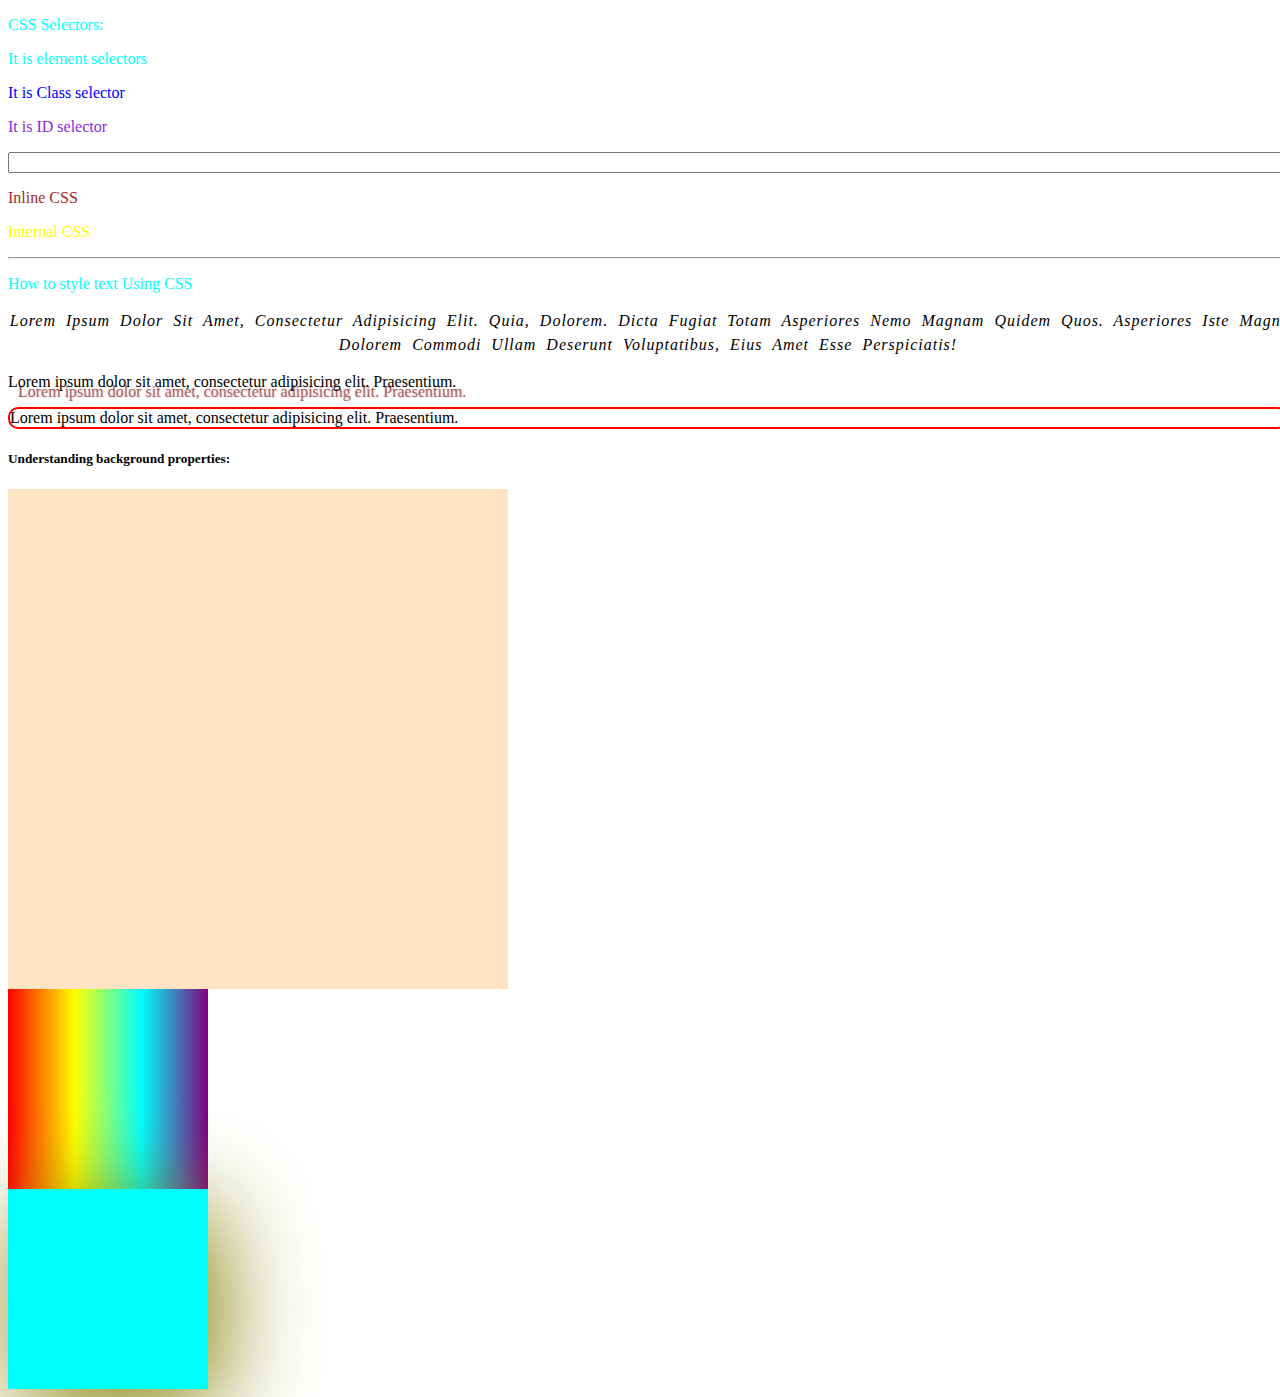
<file: Front End/CSS/basics/index.html>
<!DOCTYPE html>
<html lang="en">
<head>
    <meta charset="UTF-8">
    <meta name="viewport" content="width=device-width, initial-scale=1.0">
    <title>Day 4 Unlock the power of CSS</title>
    <!-- internal CSS -->
     <style>
        #internalCSS{
            color: yellow;
        }
        

     </style>


    <!-- External CSS -->
    <link rel="stylesheet" href="style.css">
</head>
<body>
<div>
    <p>CSS Selectors:</p>
    <p>It is element selectors</p>
    <p class="classname">It is Class selector</p>
    <p id="idname">It is ID selector</p>
    <input type="text">

    <p style="color: brown;">Inline CSS</p>
    <p id="internalCSS">Internal CSS</p>

</div>

<hr>
<p>How to style text Using CSS</p>

<p id="textstyle">Lorem ipsum dolor sit amet, consectetur adipisicing elit. Quia, dolorem. Dicta fugiat totam asperiores nemo magnam quidem quos. Asperiores iste magni dolorem commodi ullam deserunt voluptatibus, eius amet esse perspiciatis!</p>

<p id="shadow">Lorem ipsum dolor sit amet, consectetur adipisicing elit. Praesentium.</p>
<p id="border">Lorem ipsum dolor sit amet, consectetur adipisicing elit. Praesentium.</p>


<h5>Understanding background properties:</h5>
<div id="bg">

</div>

<div class="linearbg"></div>

<div class="boxShadow"></div>




    
</body>
</html>
</file>
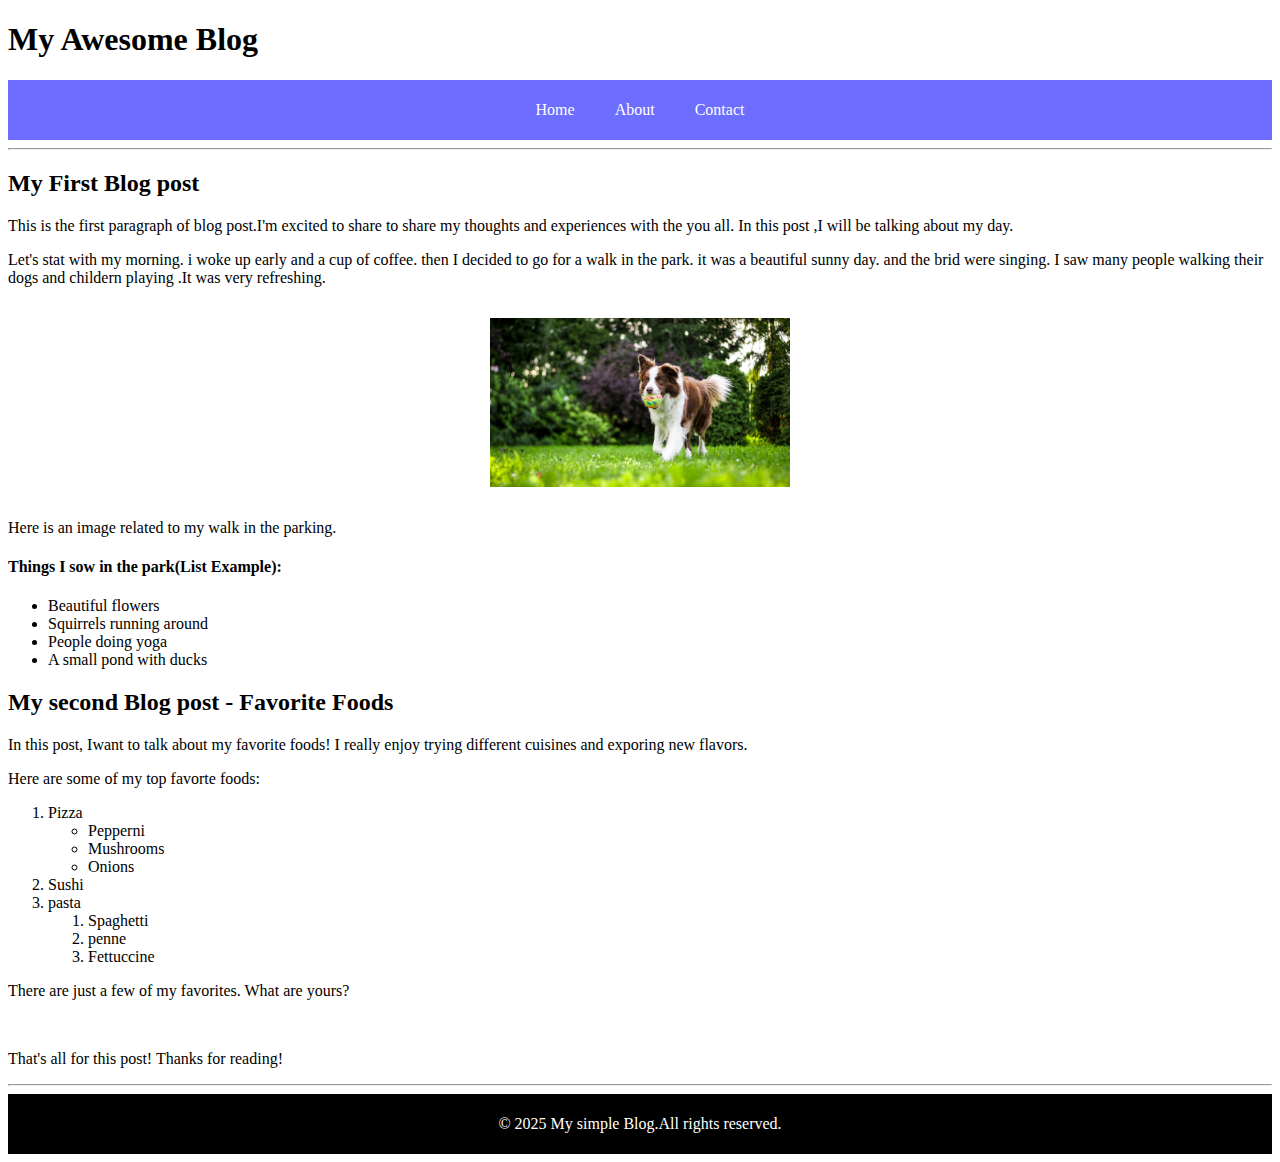
<file: Front End/CSS/projectExercise3/index.html>
<!DOCTYPE html>
<html lang="en">
<head>
    <meta charset="UTF-8">
    <meta name="viewport" content="width=device-width, initial-scale=1.0">
    <title>My First Blog Post</title>
    <link rel="stylesheet" href="style.css">
</head>
<body>
    <h1>My Awesome Blog</h1>
<div id="manu">
    <a href="#">Home</a>
    <a href="#">About</a>
    <a href="#">Contact</a>
</div>
    <hr>

    <h2>My First Blog post</h2>
    

    <p>This is the first paragraph of blog post.I'm excited to share to share my thoughts and experiences with the you all. In this post ,I will be talking about my day.</p>

    
    <p>Let's stat with my morning. i woke up early and a cup of coffee. then I decided to go for a walk in the park. it was a beautiful sunny day. and the brid were singing. I saw many people walking their dogs and childern playing .It was very refreshing. </p>
    <div class="image"><img src="/Front End/HTML/project/image.jpg" alt="" width="300px"></div>

    

    <p>Here is an image related to my walk in the parking.</p>

    <h4>Things I sow in the park(List Example):</h4>
    <ul>
        <li>Beautiful flowers</li>
        <li>Squirrels running around</li>
        <li>People doing yoga</li>
        <li>A small pond with ducks</li>
    </ul>

    <h2>My second Blog post - Favorite Foods</h2>

    <p>In this post, Iwant to talk about my favorite foods! I really enjoy trying different cuisines and exporing new flavors.</p>

    <p>Here are some of my top favorte foods:</p>
    <ol>
        <li> Pizza
            <ul>
                <li>Pepperni</li>
                <li>Mushrooms</li>
                <li>Onions</li>
            </ul>
        </li>
        <li>Sushi</li>
        <li>pasta
            <ol>
                <li>Spaghetti</li>
                <li>penne</li>
                <li>Fettuccine</li>
            </ol>
        </li>
    </ol>

    <p>There are just a few of my favorites. What are yours?</p>

    <br>
    <p>That's all for this post! Thanks for reading!</p>
    <hr>
    <footer>
    <p>&copy; 2025 My simple Blog.All rights reserved.</p>
</footer>
</body>
</html>
</file>
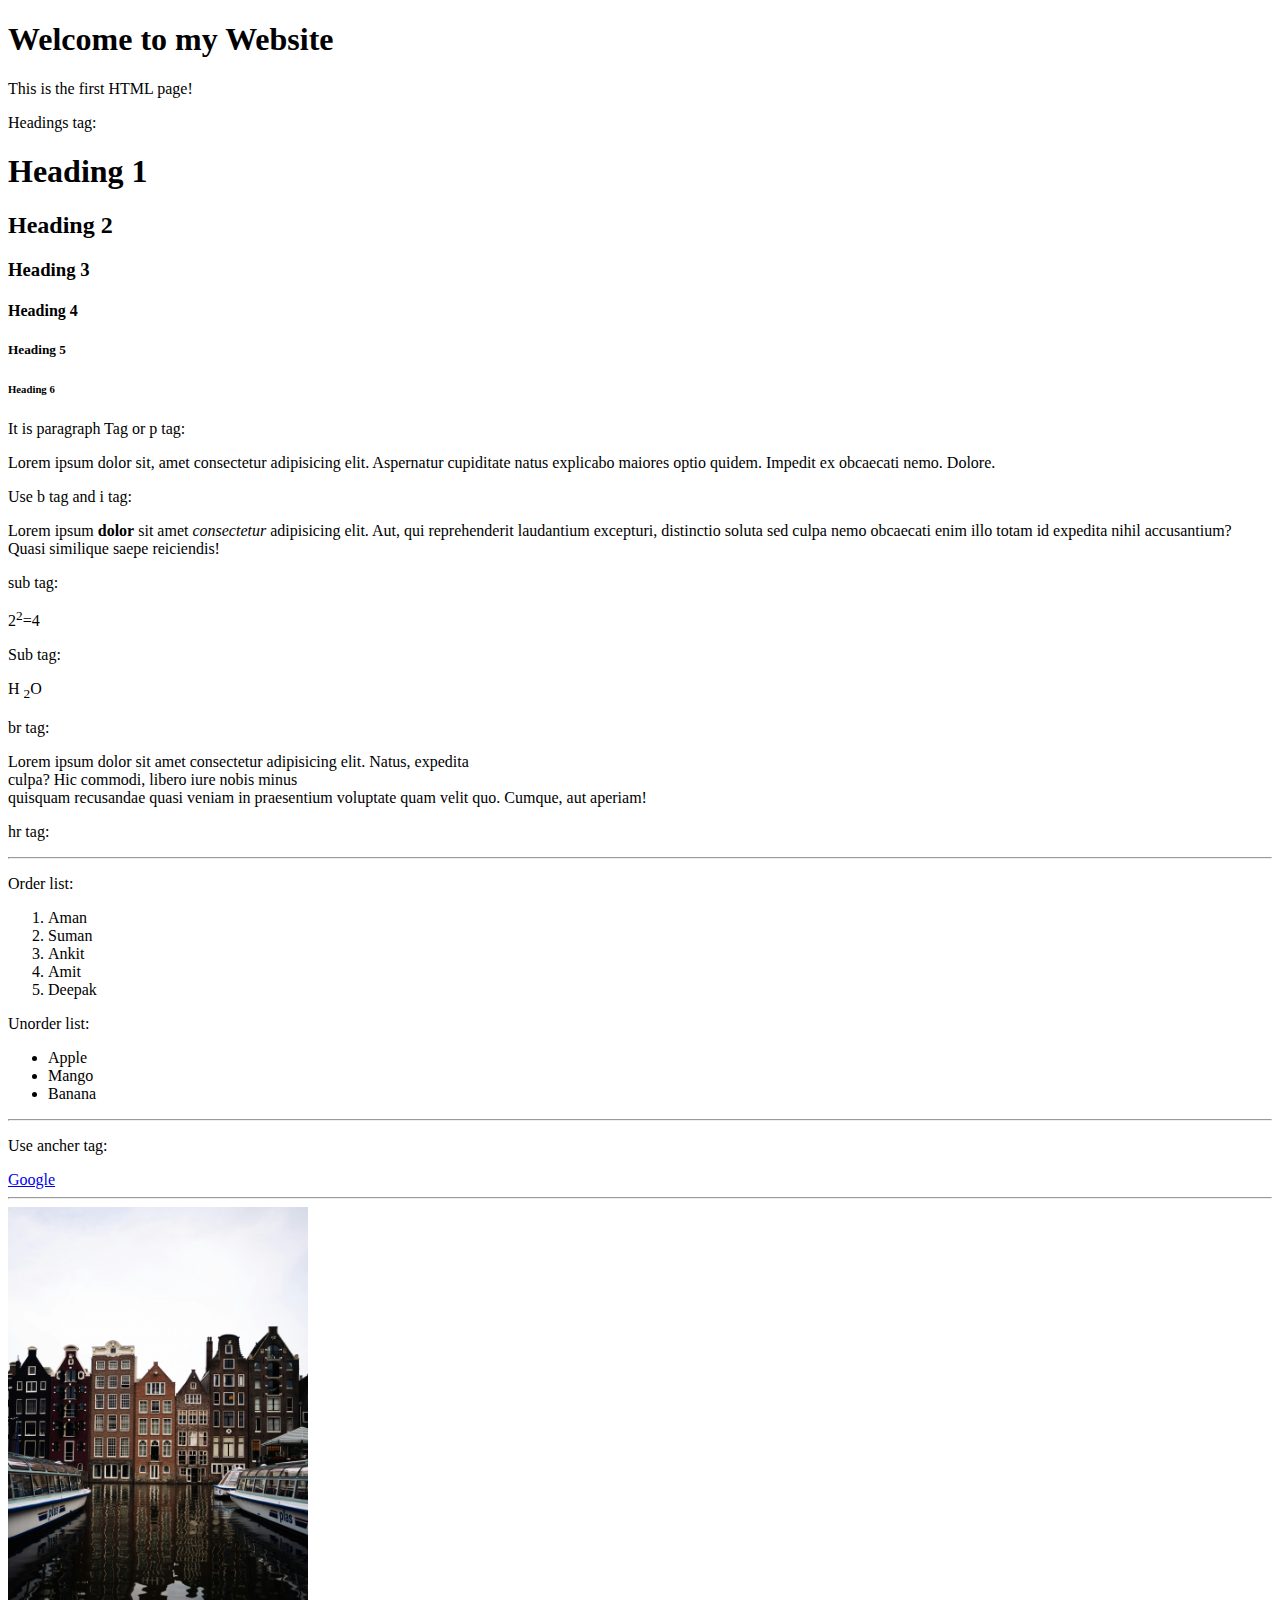
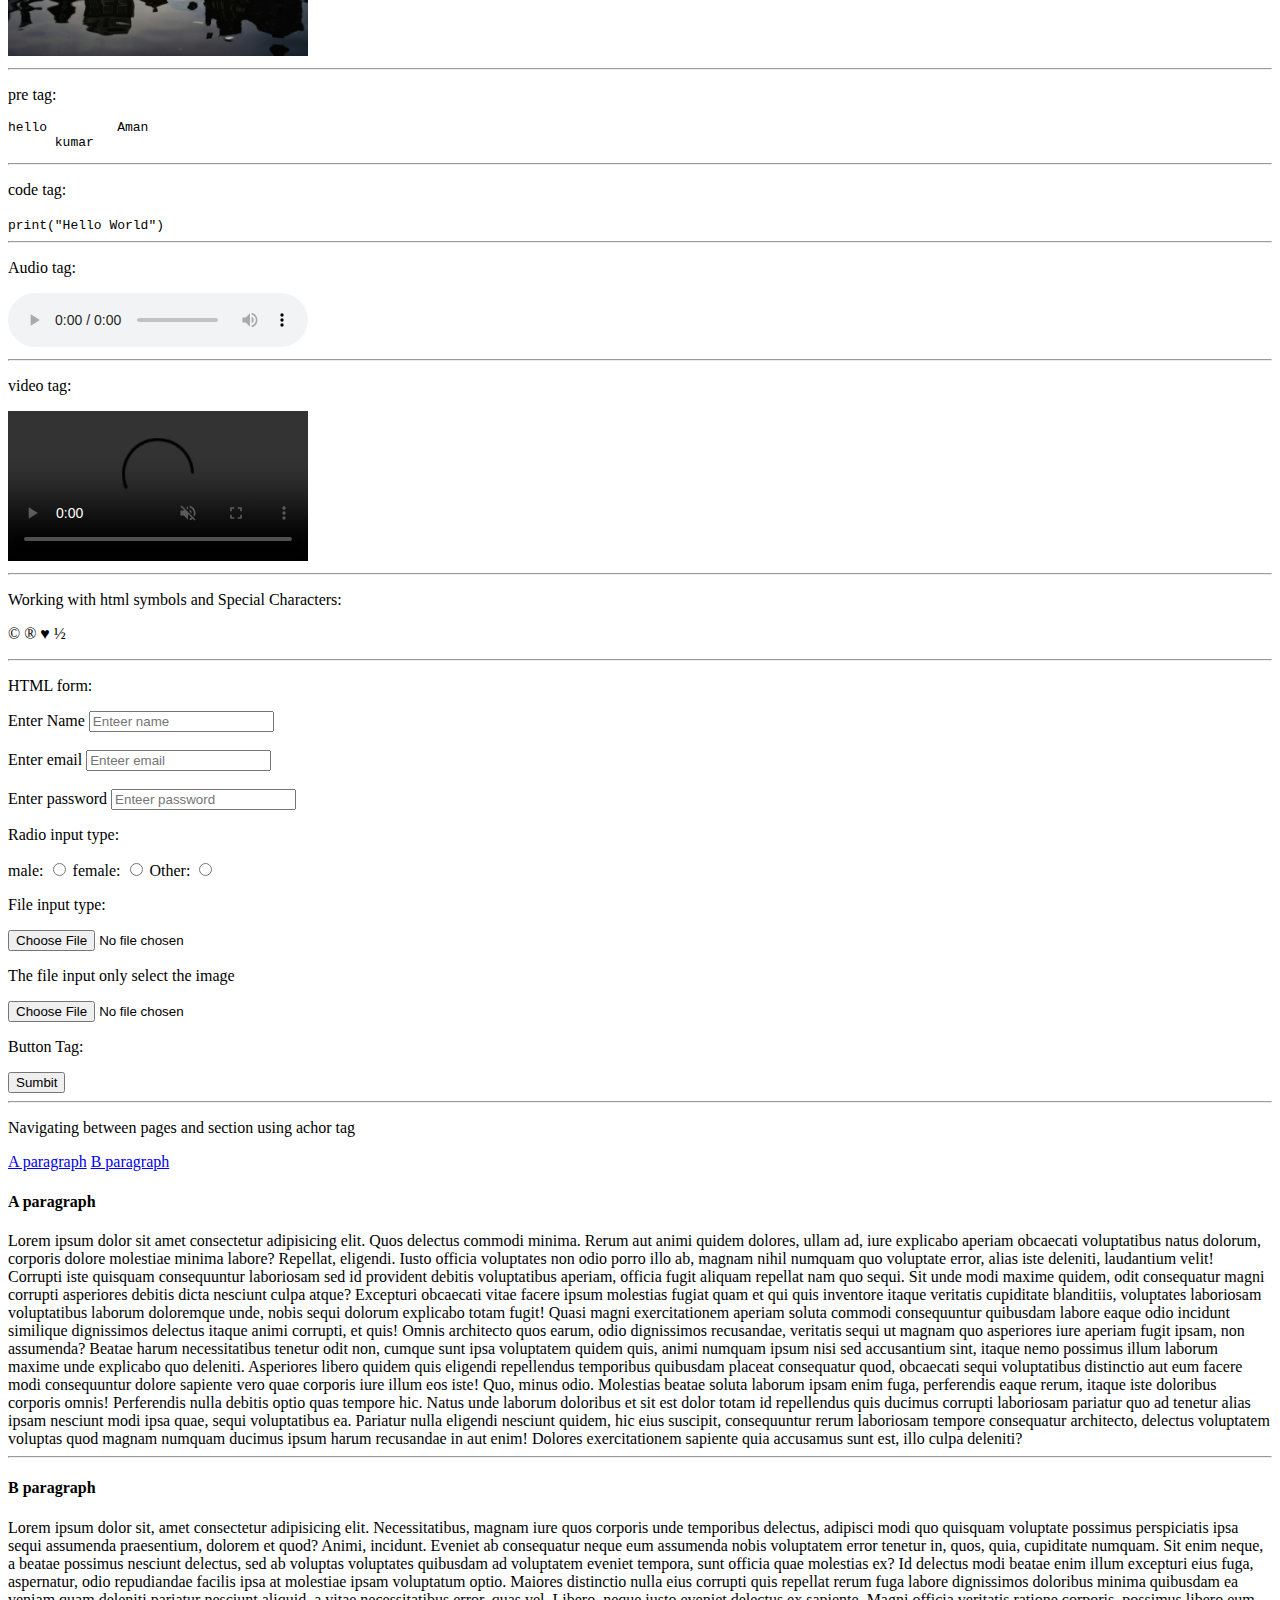
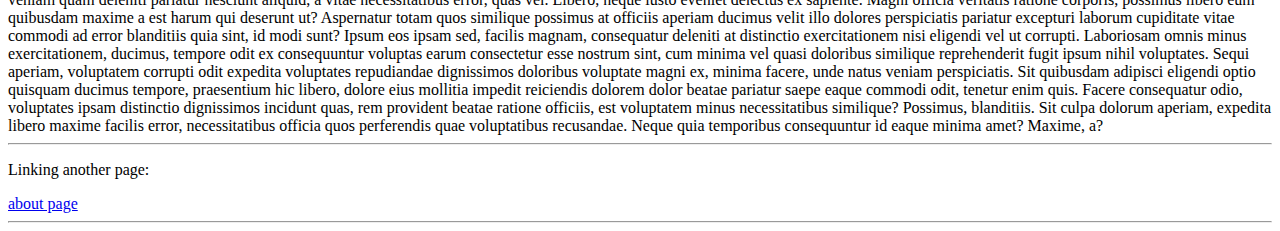
<file: Front End/HTML/Basices/index.html>
<!DOCTYPE html>
<html lang="en">
<head>
    <meta charset="UTF-8">
    <meta name="viewport" content="width=device-width, initial-scale=1.0">
    <title>M first Web page </title>
</head>
<body>
    <h1>Welcome to my Website</h1>
    <p>This is the first HTML page! </p>

   <p>Headings tag:</p>
   
   <h1>Heading 1</h1>
   <h2>Heading 2</h2>
   <h3>Heading 3</h3>
   <h4>Heading 4</h4>
   <h5>Heading 5</h5>
   <h6>Heading 6</h6>


   <P>It is paragraph Tag or p tag:</P>

   <p>Lorem ipsum dolor sit, amet consectetur adipisicing elit. Aspernatur cupiditate natus explicabo maiores optio quidem. Impedit ex obcaecati nemo. Dolore.</p>

   <p>Use b tag and i tag:</p>

   <p>Lorem ipsum <b>dolor</b> sit amet <i>consectetur</i> adipisicing elit. Aut, qui reprehenderit laudantium excepturi, distinctio soluta sed culpa nemo obcaecati enim illo totam id expedita nihil accusantium? Quasi similique saepe reiciendis!</p>

   <P>sub tag:</P>

   <p>2<sup>2</sup>=4</p>

   <p>Sub tag:</p>
   <p>H <sub>2</sub>O</p>

   <P>br tag:</P>
   <p>Lorem ipsum dolor sit amet consectetur adipisicing elit. Natus, expedita <br>culpa? Hic commodi, libero iure nobis minus <br> quisquam recusandae quasi veniam in praesentium voluptate quam velit quo. Cumque, aut aperiam!</p>

   <p>hr tag:</p>

   <hr>

   <p>Order list:</p>

   <ol>
    <li>Aman</li>
    <li>Suman</li>
    <li>Ankit</li>
    <li>Amit</li>
    <li>Deepak</li>
   </ol>


   <p>Unorder list:</p>

   <ul>
    <li>Apple</li>
    <li>Mango</li>
    <li>Banana</li>
   </ul>

   <hr>

   <p>Use ancher tag: </p>

   <a target="_blank" href="https://www.google.com">Google</a>
   <hr>

   <img src="/Front End/HTML/Basices/image.jpg" alt="image" width="300px">
<hr>

<p>pre tag:</p>

<pre>hello         Aman 
      kumar
</pre>

<hr>

<p>code tag:</p>

<code>print("Hello World")</code>
<hr>
<p>Audio tag:</p>
<audio controls src="https://actions.google.com/sounds/v1/alarms/alarm_clock.ogg"></audio>
<hr>
<p>video tag:</p>
<video controls autoplay muted src="https://www.youtube.com/watch?v=KdWPGqT5GwE&list=PLDzeHZWIZsTo0wSBcg4-NMIbC0L8evLrD&index=5"></video>
<hr>

<p>Working with html symbols and Special Characters:</p>
<p>&copy; &reg; &hearts; &half;</p>
<hr>
<p>HTML form:</p>

<form>
    <label for="name">Enter Name</label>
    <input id="name" type="text" placeholder="Enteer name"><br><br>
    <label for="email">Enter email</label>
    <input id="email" type="email" placeholder="Enteer email"><br><br>
    <label for="pass">Enter password</label>
    <input id="pass" type="password" placeholder="Enteer password">

    <p>Radio input type:</p>

    male: <input type="radio" name="gender">
    female: <input type="radio" name="gender">
    Other: <input type="radio" name="gender">

    <p>File input type:</p>
    <input type="file">
    <p>The file input only select the image</p>
    <input type="file" accept="image/*">

    <p>Button Tag:</p>
    <button>Sumbit</button>

</form>

<hr>

<p>Navigating between pages and section using achor tag</p>

<a href="#a">A paragraph</a>
<a href="#b">B paragraph</a>
<h4>A paragraph</h4>
<div id="a">Lorem ipsum dolor sit amet consectetur adipisicing elit. Quos delectus commodi minima. Rerum aut animi quidem dolores, ullam ad, iure explicabo aperiam obcaecati voluptatibus natus dolorum, corporis dolore molestiae minima labore? Repellat, eligendi. Iusto officia voluptates non odio porro illo ab, magnam nihil numquam quo voluptate error, alias iste deleniti, laudantium velit! Corrupti iste quisquam consequuntur laboriosam sed id provident debitis voluptatibus aperiam, officia fugit aliquam repellat nam quo sequi. Sit unde modi maxime quidem, odit consequatur magni corrupti asperiores debitis dicta nesciunt culpa atque? Excepturi obcaecati vitae facere ipsum molestias fugiat quam et qui quis inventore itaque veritatis cupiditate blanditiis, voluptates laboriosam voluptatibus laborum doloremque unde, nobis sequi dolorum explicabo totam fugit! Quasi magni exercitationem aperiam soluta commodi consequuntur quibusdam labore eaque odio incidunt similique dignissimos delectus itaque animi corrupti, et quis! Omnis architecto quos earum, odio dignissimos recusandae, veritatis sequi ut magnam quo asperiores iure aperiam fugit ipsam, non assumenda? Beatae harum necessitatibus tenetur odit non, cumque sunt ipsa voluptatem quidem quis, animi numquam ipsum nisi sed accusantium sint, itaque nemo possimus illum laborum maxime unde explicabo quo deleniti. Asperiores libero quidem quis eligendi repellendus temporibus quibusdam placeat consequatur quod, obcaecati sequi voluptatibus distinctio aut eum facere modi consequuntur dolore sapiente vero quae corporis iure illum eos iste! Quo, minus odio. Molestias beatae soluta laborum ipsam enim fuga, perferendis eaque rerum, itaque iste doloribus corporis omnis! Perferendis nulla debitis optio quas tempore hic. Natus unde laborum doloribus et sit est dolor totam id repellendus quis ducimus corrupti laboriosam pariatur quo ad tenetur alias ipsam nesciunt modi ipsa quae, sequi voluptatibus ea. Pariatur nulla eligendi nesciunt quidem, hic eius suscipit, consequuntur rerum laboriosam tempore consequatur architecto, delectus voluptatem voluptas quod magnam numquam ducimus ipsum harum recusandae in aut enim! Dolores exercitationem sapiente quia accusamus sunt est, illo culpa deleniti?</div>
<hr>

<h4>B paragraph</h4>
<div id="b">Lorem ipsum dolor sit, amet consectetur adipisicing elit. Necessitatibus, magnam iure quos corporis unde temporibus delectus, adipisci modi quo quisquam voluptate possimus perspiciatis ipsa sequi assumenda praesentium, dolorem et quod? Animi, incidunt. Eveniet ab consequatur neque eum assumenda nobis voluptatem error tenetur in, quos, quia, cupiditate numquam. Sit enim neque, a beatae possimus nesciunt delectus, sed ab voluptas voluptates quibusdam ad voluptatem eveniet tempora, sunt officia quae molestias ex? Id delectus modi beatae enim illum excepturi eius fuga, aspernatur, odio repudiandae facilis ipsa at molestiae ipsam voluptatum optio. Maiores distinctio nulla eius corrupti quis repellat rerum fuga labore dignissimos doloribus minima quibusdam ea veniam quam deleniti pariatur nesciunt aliquid, a vitae necessitatibus error, quas vel. Libero, neque iusto eveniet delectus ex sapiente. Magni officia veritatis ratione corporis, possimus libero eum quibusdam maxime a est harum qui deserunt ut? Aspernatur totam quos similique possimus at officiis aperiam ducimus velit illo dolores perspiciatis pariatur excepturi laborum cupiditate vitae commodi ad error blanditiis quia sint, id modi sunt? Ipsum eos ipsam sed, facilis magnam, consequatur deleniti at distinctio exercitationem nisi eligendi vel ut corrupti. Laboriosam omnis minus exercitationem, ducimus, tempore odit ex consequuntur voluptas earum consectetur esse nostrum sint, cum minima vel quasi doloribus similique reprehenderit fugit ipsum nihil voluptates. Sequi aperiam, voluptatem corrupti odit expedita voluptates repudiandae dignissimos doloribus voluptate magni ex, minima facere, unde natus veniam perspiciatis. Sit quibusdam adipisci eligendi optio quisquam ducimus tempore, praesentium hic libero, dolore eius mollitia impedit reiciendis dolorem dolor beatae pariatur saepe eaque commodi odit, tenetur enim quis. Facere consequatur odio, voluptates ipsam distinctio dignissimos incidunt quas, rem provident beatae ratione officiis, est voluptatem minus necessitatibus similique? Possimus, blanditiis. Sit culpa dolorum aperiam, expedita libero maxime facilis error, necessitatibus officia quos perferendis quae voluptatibus recusandae. Neque quia temporibus consequuntur id eaque minima amet? Maxime, a?</div>
<hr>

<p>Linking another page: </p>
<a href="about.html">about page</a>

<hr>




</body>
</html>
</file>
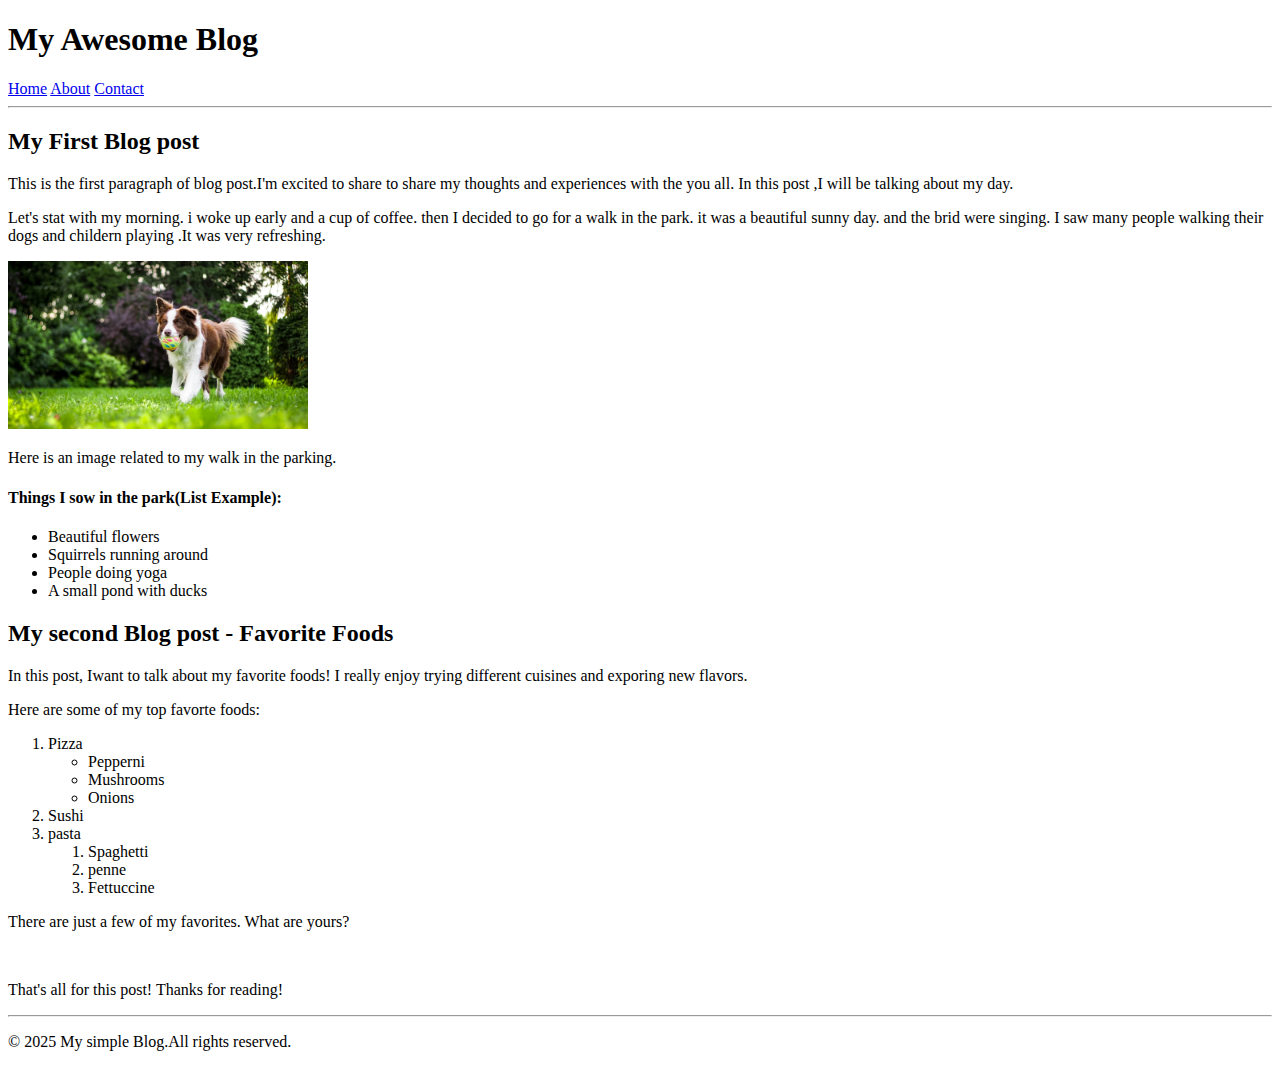
<file: Front End/HTML/project/index.html>
<!DOCTYPE html>
<html lang="en">
<head>
    <meta charset="UTF-8">
    <meta name="viewport" content="width=device-width, initial-scale=1.0">
    <title>My First Blog Post</title>
</head>
<body>
    <h1>My Awesome Blog</h1>

    <a href="#">Home</a>
    <a href="#">About</a>
    <a href="#">Contact</a>
    <hr>

    <h2>My First Blog post</h2>
    

    <p>This is the first paragraph of blog post.I'm excited to share to share my thoughts and experiences with the you all. In this post ,I will be talking about my day.</p>

    
    <p>Let's stat with my morning. i woke up early and a cup of coffee. then I decided to go for a walk in the park. it was a beautiful sunny day. and the brid were singing. I saw many people walking their dogs and childern playing .It was very refreshing. </p>

    <img src="/Front End/HTML/project/image.jpg" alt="" width="300px">

    <p>Here is an image related to my walk in the parking.</p>

    <h4>Things I sow in the park(List Example):</h4>
    <ul>
        <li>Beautiful flowers</li>
        <li>Squirrels running around</li>
        <li>People doing yoga</li>
        <li>A small pond with ducks</li>
    </ul>

    <h2>My second Blog post - Favorite Foods</h2>

    <p>In this post, Iwant to talk about my favorite foods! I really enjoy trying different cuisines and exporing new flavors.</p>

    <p>Here are some of my top favorte foods:</p>
    <ol>
        <li> Pizza
            <ul>
                <li>Pepperni</li>
                <li>Mushrooms</li>
                <li>Onions</li>
            </ul>
        </li>
        <li>Sushi</li>
        <li>pasta
            <ol>
                <li>Spaghetti</li>
                <li>penne</li>
                <li>Fettuccine</li>
            </ol>
        </li>
    </ol>

    <p>There are just a few of my favorites. What are yours?</p>

    <br>
    <p>That's all for this post! Thanks for reading!</p>
    <hr>
    <p>&copy; 2025 My simple Blog.All rights reserved.</p>
</body>
</html>
</file>
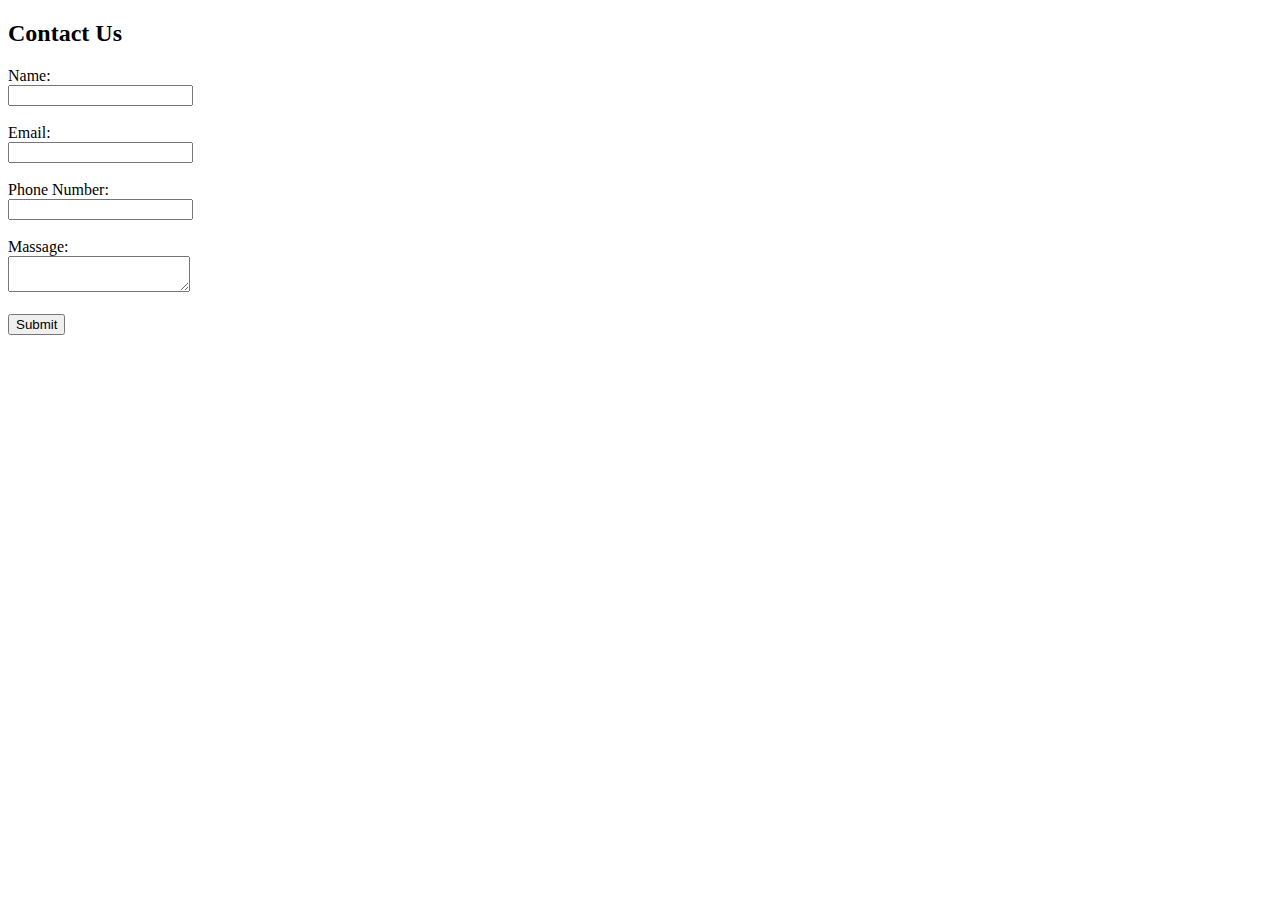
<file: Front End/HTML/project2/index.html>
<!DOCTYPE html>
<html lang="en">
<head>
    <meta charset="UTF-8">
    <meta name="viewport" content="width=device-width, initial-scale=1.0">
    <title>Contact Us Form</title>
</head>
<body>
    <h2>Contact Us</h2>

    <form>
        <label for="name">Name:</label><br>
        <input id="name" required type="text"><br><br>
        <label for="email" >Email:</label><br>
        <input type="email" required><br><br>
        <label for="phoneNo">Phone Number:</label><br>
        <input type="tel" required><br><br>
        <label for="massage" >Massage:</label><br>
        <textarea required name="massage" id="massage"></textarea><br><br>

        <input type="submit">

    </form>
</body>
</html>
</file>
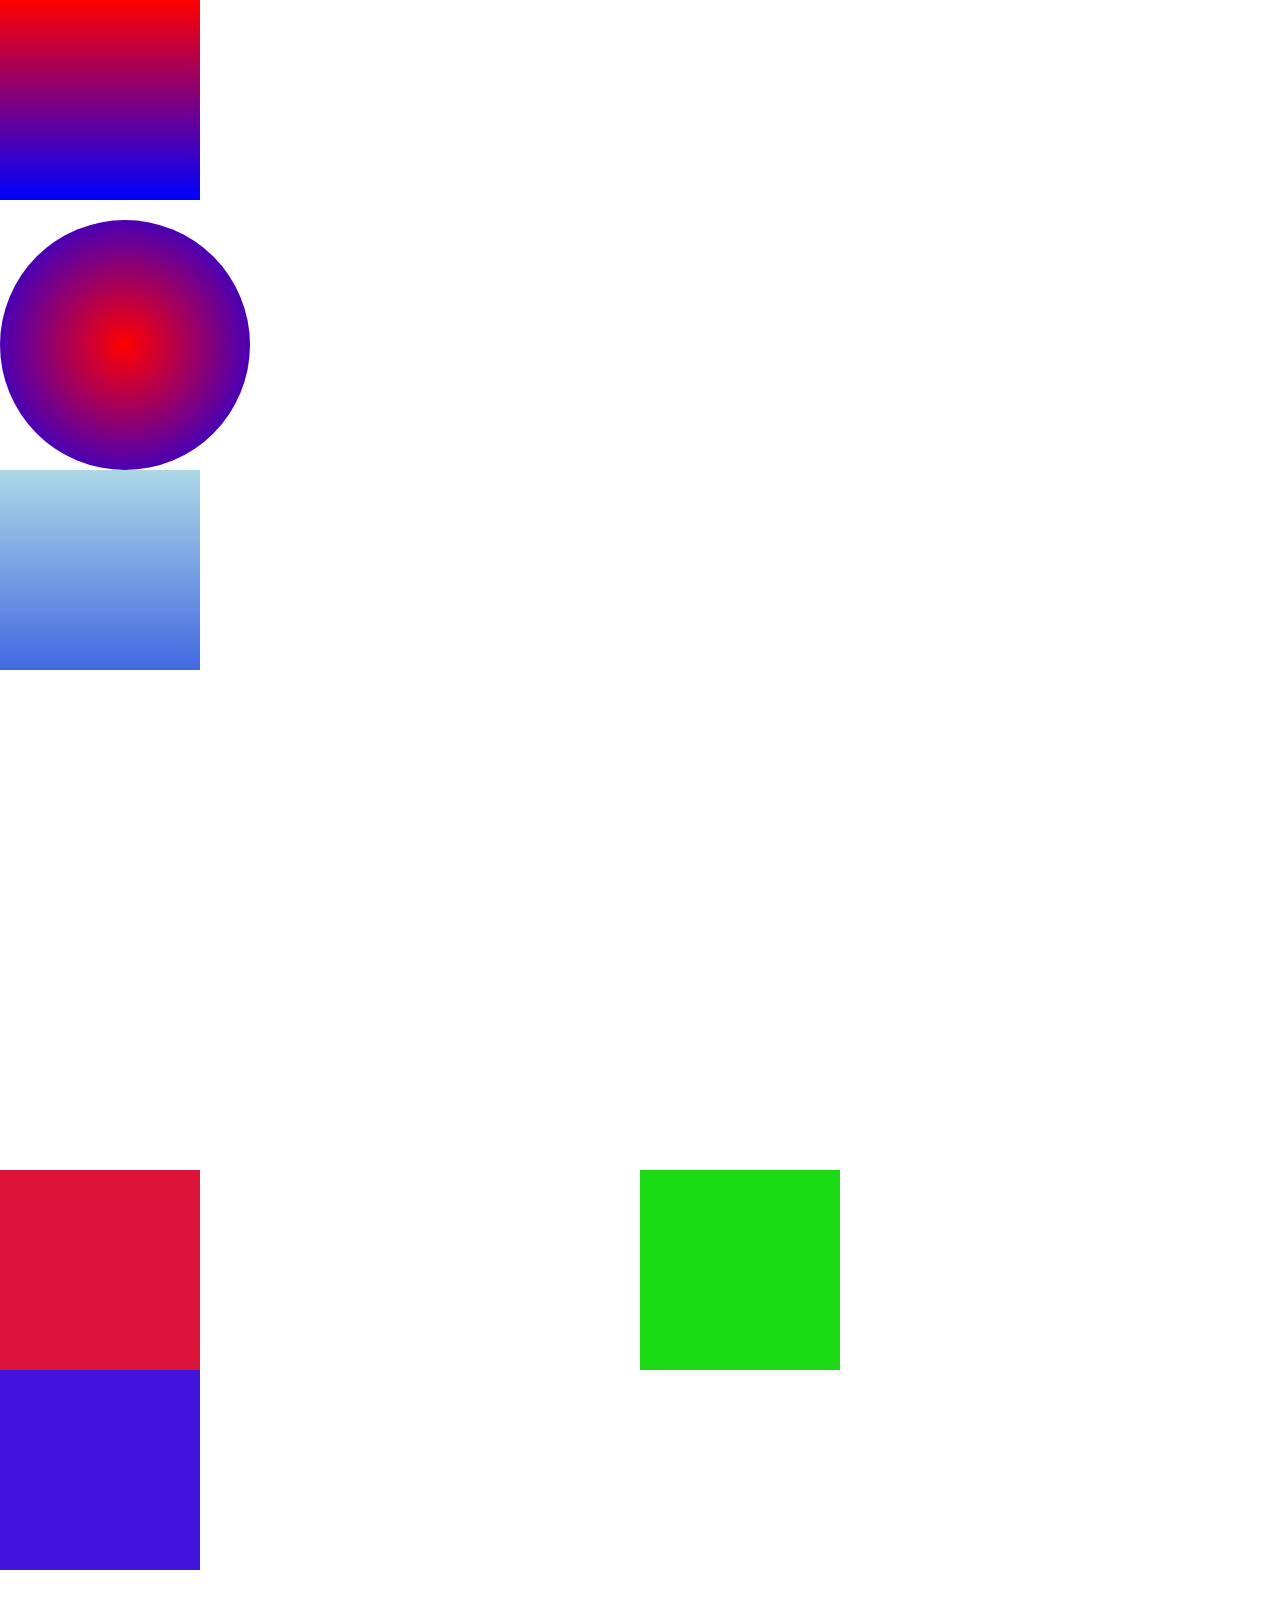
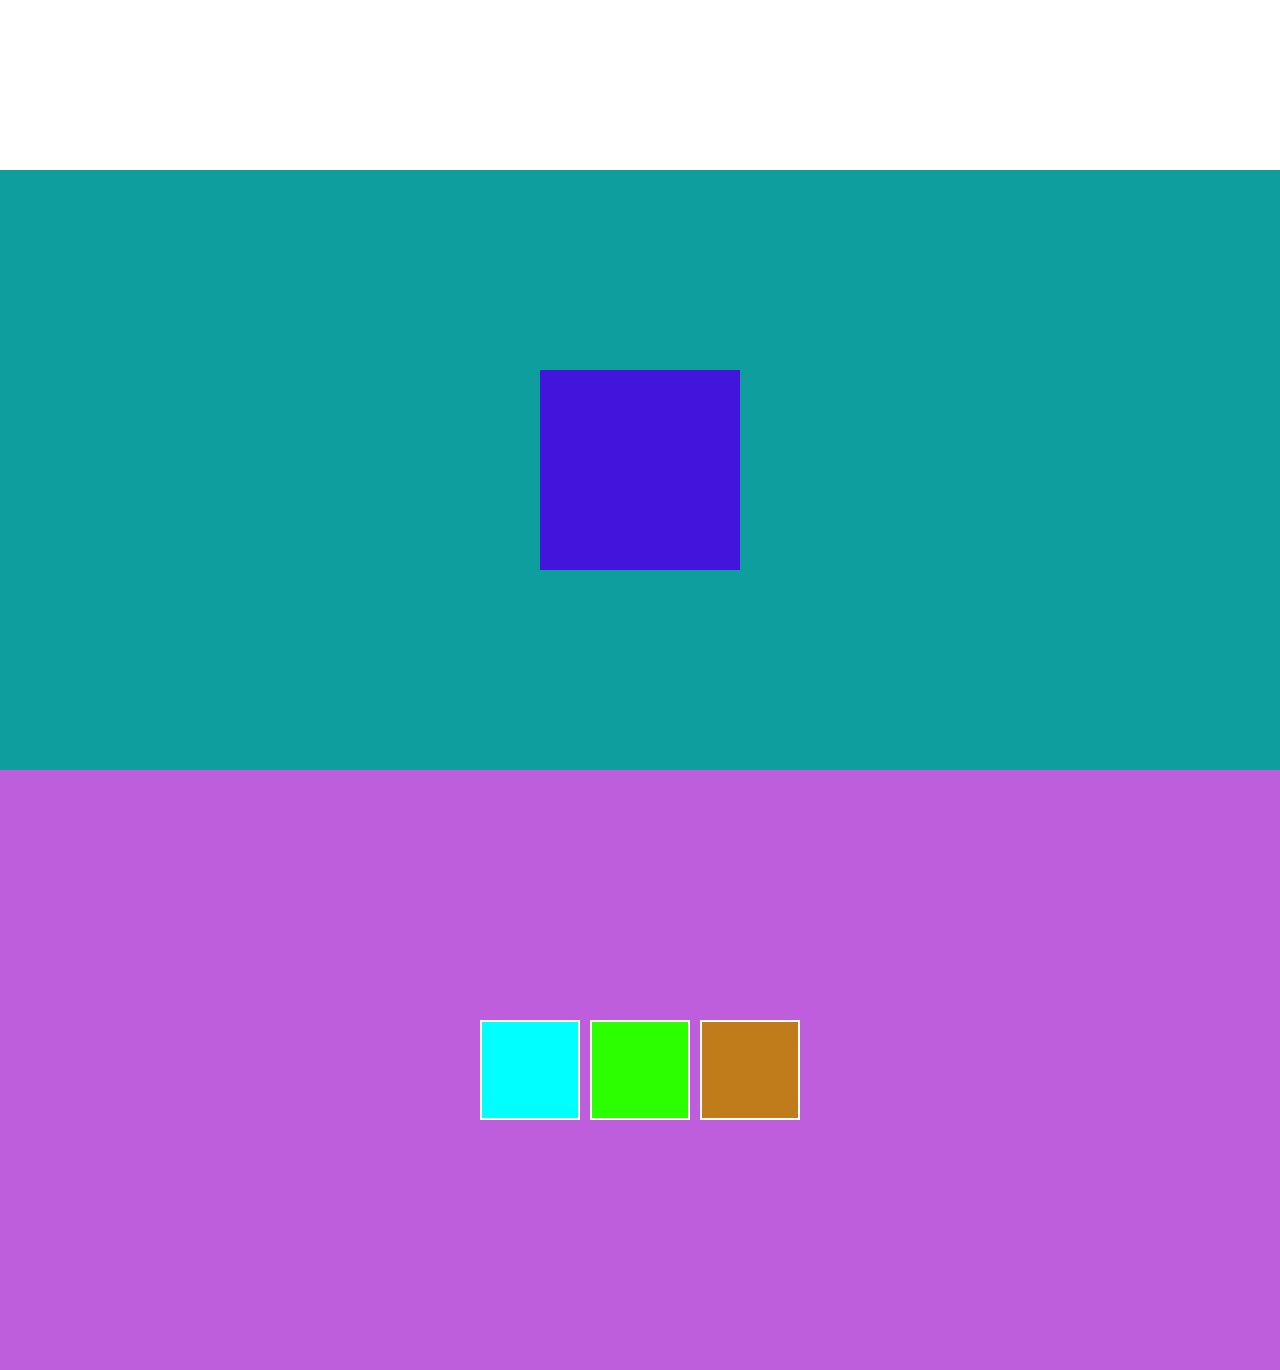
<file: Front End/CSS/CSSDay5/cssAdvanced/index.html>
<!DOCTYPE html>
<html lang="en">
<head>
    <meta charset="UTF-8">
    <meta name="viewport" content="width=device-width, initial-scale=1.0">
    <title>CSS Advanced Style</title>
    <link rel="stylesheet" href="style.css">
</head>
<body>
    <div id="background">
    <div id="box">
    </div>
    <div id="gola">
    </div>
    <div id="box1">
    </div>

    <div id="bgImage"></div>

    <div id="position">
        <div class="car1"></div>
        <div class="car2"></div>
        <div class="car3"></div>   
     </div>
    <div id="position2">
        <div class="box"></div>   
     </div>

     <div id="displayFlex">
        <div id="b1"></div>
        <div id="b2"></div>
        <div id="b3"></div>
     </div>

</div>
</body>
</html>
</file>
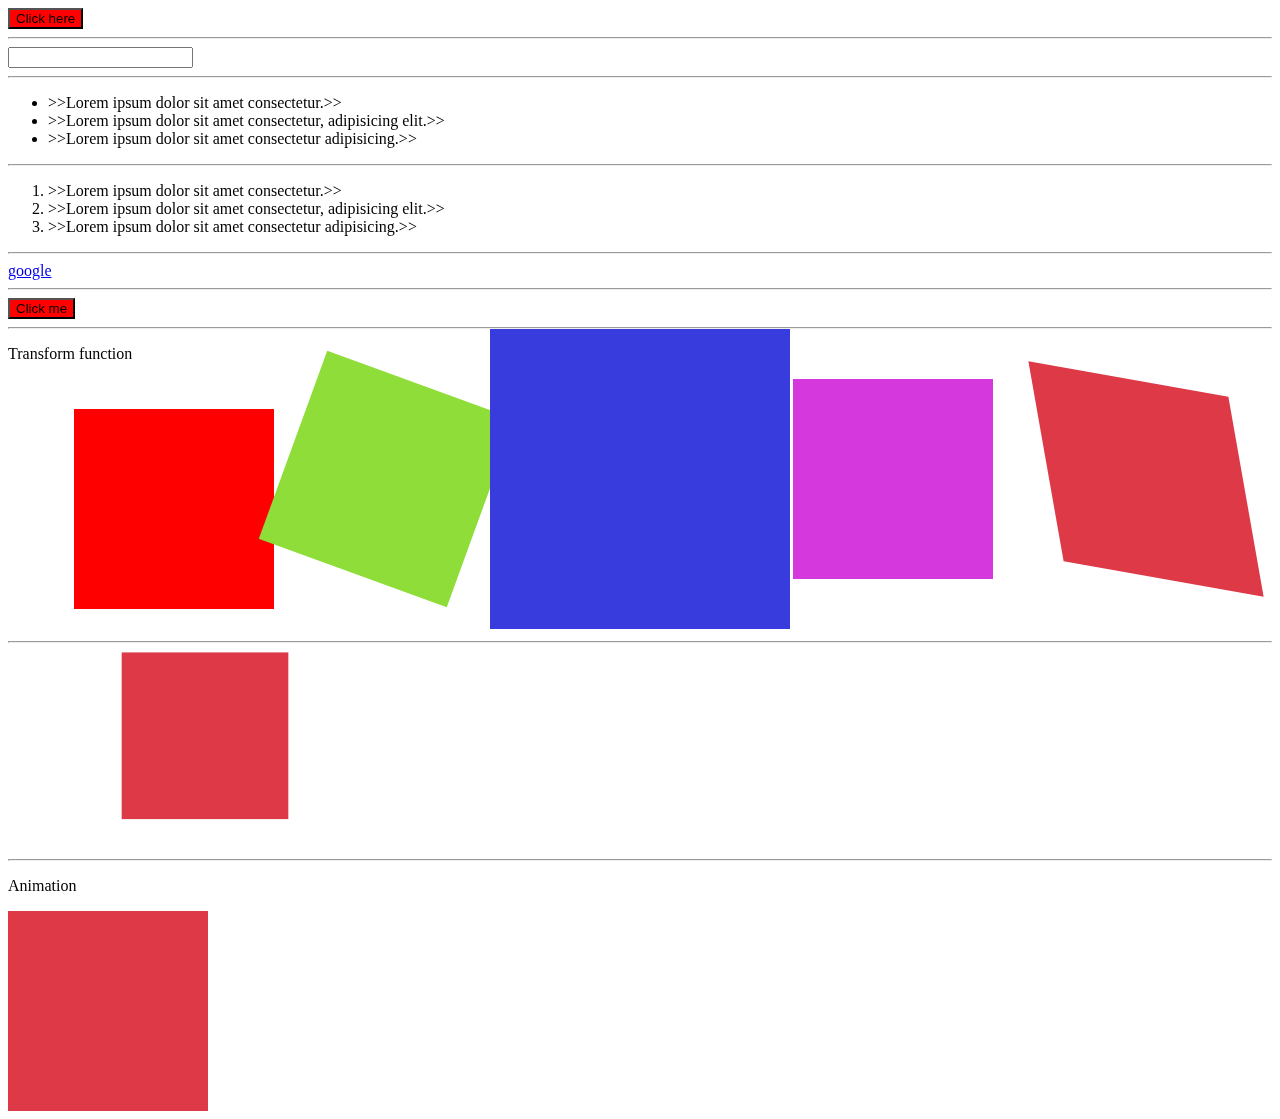
<file: Front End/CSS/CSSDay6/learning/index.html>
<!DOCTYPE html>
<html lang="en">
  <head>
    <meta charset="UTF-8" />
    <meta name="viewport" content="width=\, initial-scale=1.0" />
    <title>CSS:Transform and Transition</title>
    <link rel="stylesheet" href="style.css" />
  </head>
  <body>
    <button>Click here</button>

    <br />
    <hr />

    <input type="text" />

    <br />
    <hr />
    <ul>
      <li>Lorem ipsum dolor sit amet consectetur.</li>
      <li>Lorem ipsum dolor sit amet consectetur, adipisicing elit.</li>
      <li>Lorem ipsum dolor sit amet consectetur adipisicing.</li>
    </ul>
    <hr>
    <ol>
      <li>Lorem ipsum dolor sit amet consectetur.</li>
      <li>Lorem ipsum dolor sit amet consectetur, adipisicing elit.</li>
      <li>Lorem ipsum dolor sit amet consectetur adipisicing.</li>
    </ol>
    <hr>

    <a href="#">google</a>
    <hr>
    <button id="click">Click me</button>
    <hr>

    <p>Transform function</p>
    <div id="boxMane">
        <div class="box1"></div>
    <div class="box2"></div>
    <div class="box3"></div>
    <div class="box4"></div>
    <div class="box5"></div>
    </div>

    <br><br><br>
    <hr>

    <div id="box6"></div>
    <hr>
    <p>Animation </p>

    <div class="box7"></div>
  </body>
</html>
</file>
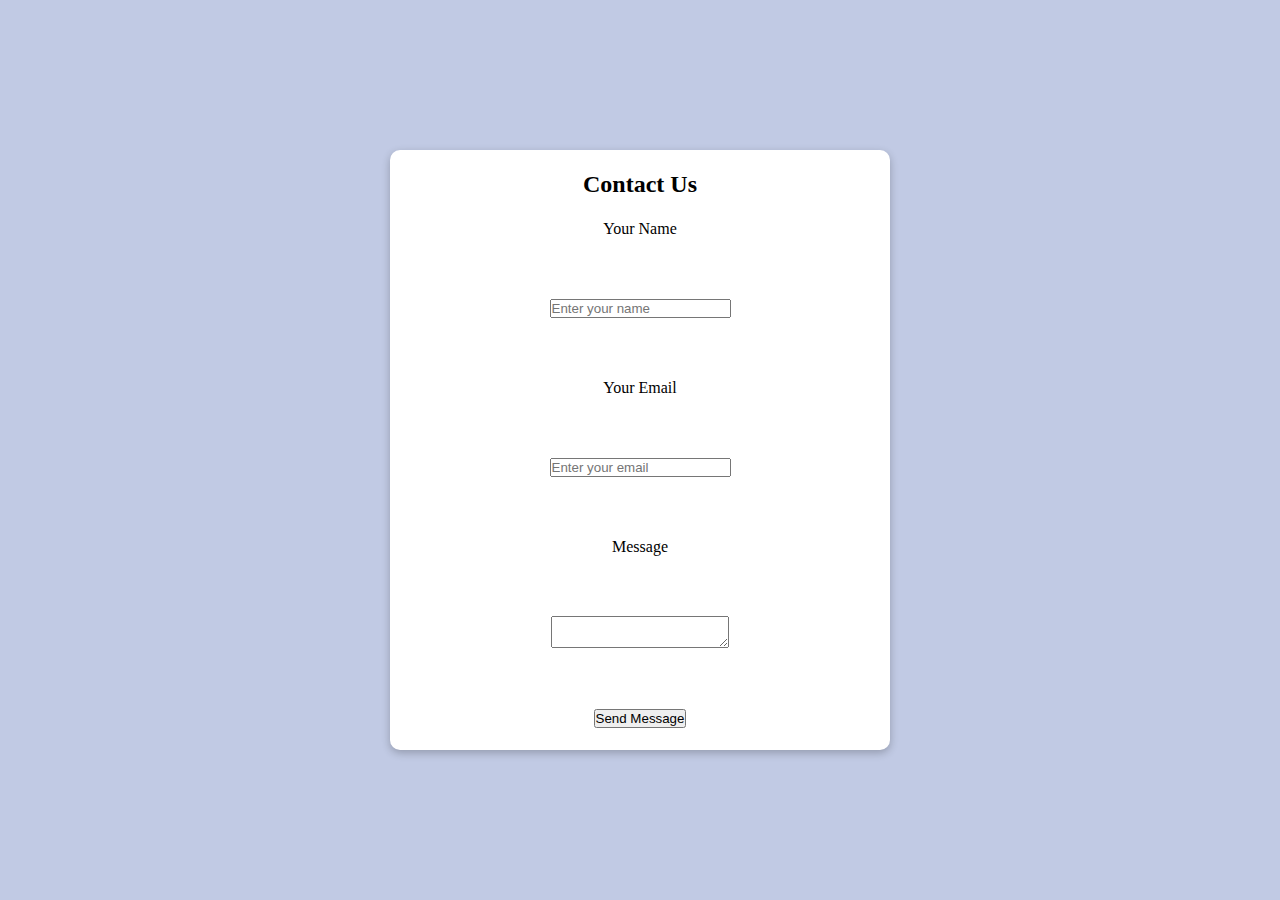
<file: Front End/CSS/CSSDay6/project/index.html>
<!DOCTYPE html>
<html lang="en">
<head>
    <meta charset="UTF-8">
    <meta name="viewport" content="width=device-width, initial-scale=1.0">
    <title>Contact Us</title>
    <link rel="stylesheet" href="style.css">
</head>
<body>
    <div class="box">
        <h2>Contact Us</h2>
        <label for="name">Your Name</label><br>
        <input type="text" placeholder="Enter your name"><br>
        <label for="name">Your Email</label><br>
        <input type="email" placeholder="Enter your email"><br>
        <label for="Massg">Message</label><br>
        <textarea name="Your massage here" id=""></textarea><br>

        <button>Send Message</button>

    </div>
    
</body>
</html>
</file>
<file: Front End/CSS/basics/style.css>
/* Understanding Syntex */

*{
    
    width: 100%;
    box-sizing: border-box;
}

/* element selector */
p{
    color: aqua;
}

/* Class selector */
.classname{
    color: blue;

}
/* ID selector */
#idname{
    color: blueviolet;
}
/* Attribute Selector */
input[type="text"]{
    color: tomato;
}

#textstyle{
        color: black; 
        font-family: Georgia, 'Times New Roman', Times, serif;
        font-style: italic;
        font-weight: 400;
        line-height: 1.5;   
        letter-spacing: 1px;
        word-spacing: 5px;
        text-decoration:none;
        text-align: center;
        text-transform: capitalize;
}

#shadow{
    color:black;
    text-shadow: 10px 10px 1px rgb(150, 59, 59);
    
}

#border{
    color: black;
    border: 2px solid red;
    border-radius: 10px;
}


#bg{
    height: 500px;
    width: 500px;
    background-color: bisque;
    background-image: url(https://images.pexels.com/photos/34008907/pexels-photo-34008907.jpeg);
    background-size: cover;

}

.linearbg{
    height: 200px;
    width: 200px;
    /* background-color: aquamarine; */
    background: linear-gradient(to right,red,yellow,cyan,purple);
}
.boxShadow{
    height: 200px;
    width: 200px;
    background-color: aqua;
    box-shadow: 10px 20px 100px olive;
}
</file>
<file: Front End/CSS/projectExercise3/style.css>
#manu{
    height: 60px;
    width: 100%;
    background-color: rgba(0, 0, 255, 0.572);
    display: flex;
    justify-content: center;
    align-items: center;
}
#manu a{
    color: white;
    text-decoration: none;
    margin: 20px;
}
.image{
    height: 200px;
    width: 100%;
    display: flex;
    justify-content: center;
    align-items: center;
}
footer{
    height: 60px;
    width: 100%;
    background-color: black;
    color: white;
    display: flex;
    justify-content: center;
    align-items: center;
}
</file>
<file: Front End/CSS/CSSDay5/cssAdvanced/style.css>
*{
    margin: 0;
    padding: 0;
    box-sizing:border-box;
}
#background{
    height: 100%;
    width: 100%;
}

#box{
    height: 200px;
    width: 200px;
    /* background-color: khaki; */
    background: linear-gradient(red,blue);
    
}
#gola{
    margin-top: 20px;
    height: 250px;
    width: 250px;
    background: radial-gradient(red,blue);
    border-radius: 50%;
}
#box1{
    height: 200px;
    width: 200px;
    background: linear-gradient(lightblue,royalblue);
    
}

#bgImage{
    height: 500px;
    width: 100%;
    background-image: url(https://images.unsplash.com/photo-1526779259212-939e64788e3c?w=500&auto=format&fit=crop&q=60&ixlib=rb-4.1.0&ixid=M3wxMjA3fDB8MHxzZWFyY2h8M3x8ZnJlZSUyMGltYWdlc3xlbnwwfHwwfHx8MA%3D%3D);
    background-size: cover;
    /* background-size: contain; */
    background-repeat: no-repeat;
    background-position: center;
}

#position{
    height: 600px;
    width: 100%;


}
.car1{
    height: 200px;
    width: 200px;
    background-color: rgb(27, 220, 20);
    position: absolute;
    left:50%;
}
.car2{
    height: 200px;
    width: 200px;
    background-color: crimson;
}
.car3{
    height: 200px;
    width: 200px;
    background-color: rgb(67, 20, 220);
}

#position2{
    height: 600px;
    width: 100%;
    background-color: rgb(15, 158, 158);
    position: relative;

}

.box{
    height: 200px;
    width: 200px;
    background-color: rgb(67, 20, 220);
    position: absolute;
    top: 50%;
    left: 50%;
    transform: translate(-50%,-50%);
}

#displayFlex{
    height: 600px;
    width: 100%;
    background-color: rgb(191, 94, 220);
    display: flex;
    align-items: center;
    justify-content: center;
    gap: 10px;
    
}
#b1{
    height: 100px;
    width: 100px;
    background-color:aqua;
    border: 2px solid white;
}
#b2{
    height: 100px;
    width: 100px;
    background-color:rgb(43, 255, 0);
    border: 2px solid white;
}
#b3{
    height: 100px;
    width: 100px;
    background-color:rgb(192, 123, 26);
    border: 2px solid white;
}
</file>
<file: Front End/CSS/CSSDay6/learning/style.css>
/* button:hover{
    color: red;
} */

input:focus{
    color: blue;
}
li::before{
    content: ">>";
}
li::after{
    content: ">>";
}
a:active{
    color: green;
    font-size: 20px;
}
button{
    background-color: red;
    color: black;
    transition: all linear .3s;
}
button:hover{
    background-color: green;
    color: red;
}

#boxMane{
    display: flex;
    justify-content: space-around;
}

.box1{
    width: 200px;
    height: 200px;
    background-color: red;
    transform: translate(40px,30px);
    
}
.box2{
    width: 200px;
    height: 200px;
    background-color: rgb(142, 221, 57);
    transform: rotate(20deg);   
}
.box3{
    width: 200px;
    height: 200px;
    background-color: rgb(57, 60, 221);
    transform: scale(1.5);   
}
.box4{
    width: 200px;
    height: 200px;
    background-color: rgb(213, 57, 221);
    transition: all cubic-bezier(0.19, 1, 0.22, 1) 1s;  
}
.box4:hover{
    transform: scale(.8);
}

.box5{
    width: 200px;
    height: 200px;
    background-color: rgb(221, 57, 71);
    transform: skew(10deg,10deg)
}
body{
    perspective: 500px;
}

#box6{
    width: 200px;
    height: 200px;
    background-color: rgb(221, 57, 71);
    transform: translate3d(10px,20px,-100px);
}

.box7{
    width: 200px;
    height: 200px;
    background-color: rgb(221, 57, 71);
    animation:chacha, 4s cubic-bezier(0.19, 1, 0.22, 1) 3s both;
    animation: chacha 4s cubic-bezier(0.19, 1, 0.22, 1) 3s  both;
}

/* @keyframes chacha {
    from{
        background-color: brown;
    }
    to{
        background-color: green;
    }
} */
@keyframes chacha {
    0%{
        background-color: brown;
    }
    50%{
        background-color: green;
    }
    100%{
        background-color: rgb(4, 0, 128);
    }
}
</file>
<file: Front End/CSS/CSSDay6/project/style.css>
*{
    margin: 0;
    padding: 0;
    box-sizing: border-box;
}
body{
    height: 100vh;
    width: 100%;
    background-color: rgba(155, 169, 211, 0.618);
    display: flex;
    align-items: center;
    justify-content: center;
}
.box{
    height: 600px;
    width: 500px;
    background: white;
    border-radius: 10px;
    box-shadow: rgba(0, 0, 0, 0.24) 0px 3px 8px;
    display: flex;
    flex-direction: column;
    align-items: center;
    justify-content: space-evenly;

}
</file>
